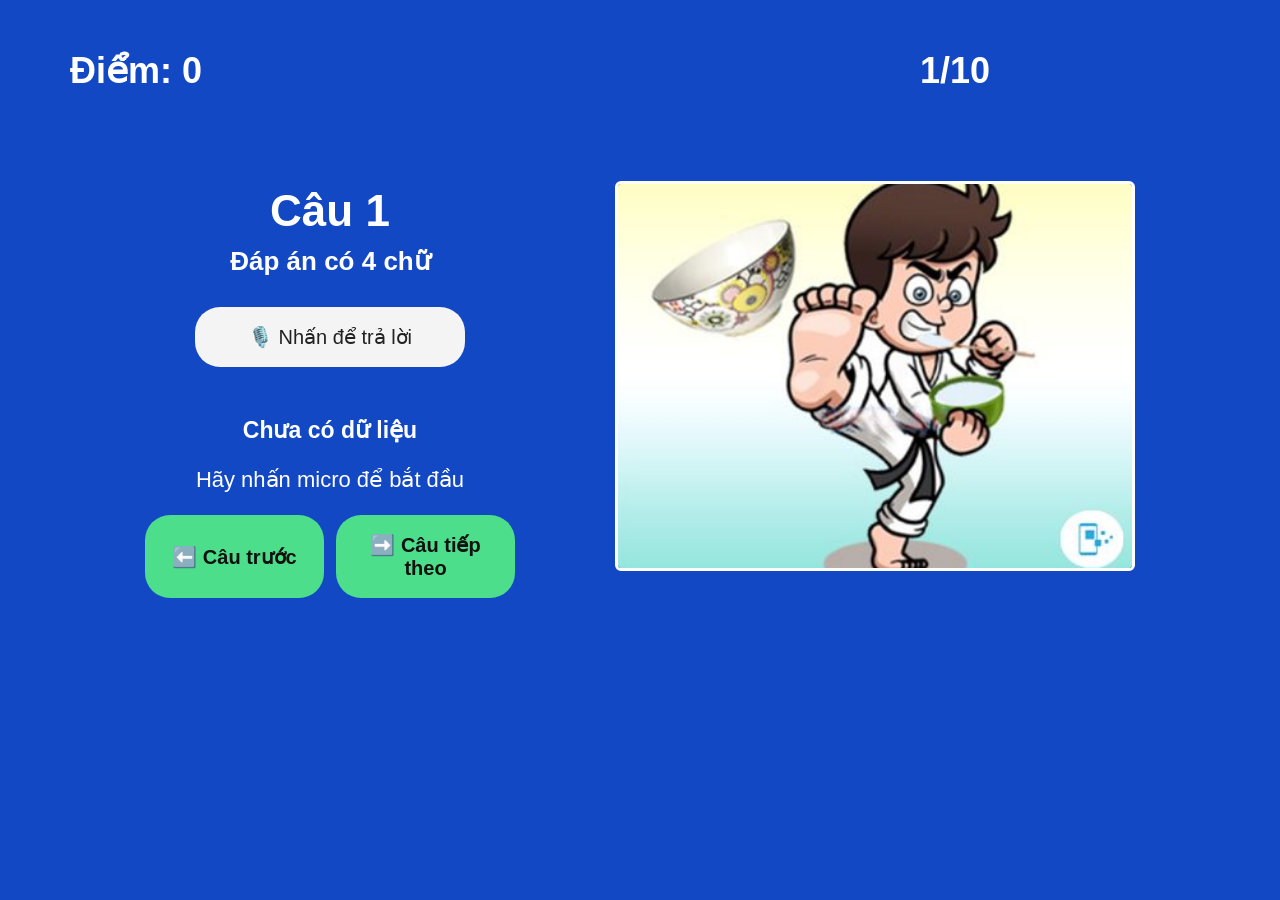
<file: game.html>
<!DOCTYPE html>
<html lang="vi">

<head>
    <meta charset="UTF-8">
    <title>Chơi game</title>
    <link rel="stylesheet" href="style.css">
</head>

<body class="game-page">

    <!-- PHẦN 1: THANH THÔNG TIN ĐIỂM VÀ SỐ CÂU -->
    <div class="top-bar">
        <div>Điểm: <span id="score">0</span></div>
        <div><span id="currentQuestion">1</span>/<span id="totalQuestion">2</span></div>
    </div>

    <!-- PHẦN 2: KHU VỰC CHƠI GAME -->
    <div class="game-content">

        <div class="left-panel">
            <h1 id="questionTitle">Câu 1</h1>

            <h2 id="hintText">Đáp án có 4 chữ</h2>

            <button id="micButton">
                🎙️ Nhấn để trả lời
            </button>

            <p id="speechText">Chưa có dữ liệu</p>

            <p id="messageText">Hãy nhấn micro để bắt đầu</p>

            <div class="nav-buttons">
                <button id="prevButton">
                    ⬅️ Câu trước
                </button>
                <button id="nextButton">
                    ➡️ Câu tiếp theo
                </button>
            </div>

            <button id="homeButton" onclick="window.location.href='batdau.html'">
                🏠 Trang chủ
            </button>
        </div>

        <div class="right-panel">
            <img id="questionImage" src="" alt="Ảnh câu đố">
        </div>

    </div>

    <audio id="ttsAudio"></audio>

    <!-- PHẦN 3: JAVASCRIPT ĐỌC DỮ LIỆU, HIỂN THỊ CÂU HỎI VÀ THU ÂM -->
    <script>
        const BACKEND_URL = "";

        let questions = [];
        let currentIndex = 0;
        let score = 0;

        let mediaRecorder = null;
        let audioChunks = [];
        let isRecording = false;
        const daChamDiem = new Set();

        const micButton = document.getElementById("micButton");
        const messageText = document.getElementById("messageText");
        const speechText = document.getElementById("speechText");

        fetch("metadata.json")
            .then(response => response.json())
            .then(data => {
                questions = data.questions;
                document.getElementById("totalQuestion").innerText = questions.length;
                loadQuestion();
            });

        function loadQuestion() {
            const question = questions[currentIndex];

            document.getElementById("currentQuestion").innerText = currentIndex + 1;
            document.getElementById("questionTitle").innerText = "Câu " + (currentIndex + 1);
            document.getElementById("questionImage").src = question.image;

            const wordCount = question.keyword.trim().split(" ").length;
            document.getElementById("hintText").innerText = "Đáp án có " + wordCount + " chữ";

            speechText.innerText = "Chưa có dữ liệu";
            messageText.innerText = "Hãy nhấn micro để bắt đầu";
        }

        function docTTS(text) {
            if (!window.speechSynthesis) return;
            window.speechSynthesis.cancel();
            const utterance = new SpeechSynthesisUtterance(text);
            utterance.lang = 'vi-VN';
            utterance.rate = 0.9;
            speechSynthesis.speak(utterance);
        }

        function ketThucGame() {
            const soCauDung = daChamDiem.size;
            const tongCau = questions.length;
            const ketQuaText = `Trò chơi kết thúc! Bạn đã trả lời đúng ${soCauDung} trên ${tongCau} câu.`;

            document.getElementById("questionTitle").innerText = "Hoàn thành!";
            document.getElementById("hintText").innerText = "";
            document.getElementById("questionImage").style.display = "none";
            micButton.disabled = true;
            document.getElementById("prevButton").disabled = true;
            document.getElementById("nextButton").disabled = true;
            document.getElementById("homeButton").style.display = "block";
            messageText.innerText = ketQuaText;

            setTimeout(() => docTTS(ketQuaText), 600);
        }

        async function batDauThuAm() {
            const stream = await navigator.mediaDevices.getUserMedia({ audio: true });
            audioChunks = [];
            mediaRecorder = new MediaRecorder(stream);

            mediaRecorder.ondataavailable = (e) => audioChunks.push(e.data);
            mediaRecorder.onstop = () => {
                stream.getTracks().forEach(track => track.stop());
                const audioBlob = new Blob(audioChunks, { type: "audio/webm" });
                guiAmThanhLenServer(audioBlob);
            };

            mediaRecorder.start();
            isRecording = true;
            micButton.innerText = "⏹️ Nhấn để dừng";
            messageText.innerText = "Đang thu âm...";
        }

        function dungThuAm() {
            if (mediaRecorder && isRecording) {
                mediaRecorder.stop();
                isRecording = false;
                micButton.innerText = "🎙️ Nhấn để trả lời";
                messageText.innerText = "Đang xử lý...";
            }
        }

        async function guiAmThanhLenServer(audioBlob) {
            const question = questions[currentIndex];
            const formData = new FormData();
            formData.append("audio_file", audioBlob, "ghi_am.webm");
            formData.append("id_cau_hoi", question.id);

            try {
                const res = await fetch(`${BACKEND_URL}/api/cham-diem`, {
                    method: "POST",
                    body: formData
                });
                const data = await res.json();

                if (data.error) {
                    messageText.innerText = data.error;
                    return;
                }

                speechText.innerText = `Bạn nói: "${data.asr_nghe_duoc}"`;

                if (data.file_phan_hoi_url) {
                    const ttsAudio = document.getElementById("ttsAudio");
                    ttsAudio.src = BACKEND_URL + data.file_phan_hoi_url + "?t=" + Date.now();
                    ttsAudio.play();
                }

                if (data.ket_qua === "DUNG") {
                    if (!daChamDiem.has(currentIndex)) {
                        daChamDiem.add(currentIndex);
                        score += question.points || 0;
                        document.getElementById("score").innerText = score;
                    }
                    messageText.innerText = "Chính xác!";
                } else {
                    messageText.innerText = "Chưa chính xác, hãy thử lại.";
                }
            } catch (err) {
                messageText.innerText = "Không kết nối được tới server.";
            }
        }

        micButton.addEventListener("click", function () {
            if (!isRecording) {
                batDauThuAm();
            } else {
                dungThuAm();
            }
        });

        document.getElementById("prevButton").addEventListener("click", function () {
            if (currentIndex > 0) {
                currentIndex--;
                loadQuestion();
            }
        });

        document.getElementById("nextButton").addEventListener("click", function () {
            currentIndex++;
            if (currentIndex < questions.length) {
                loadQuestion();
            } else {
                ketThucGame();
            }
        });
    </script>

</body>

</html>
</file>
<file: style.css>
:root {
  --blue-deep: #1248c4;
  --orange-top: #ffc06a;
  --orange-mid: #ff8a1e;
  --orange-deep: #f85d01;
  --orange-shadow: #b83d00;
  --white: #ffffff;

  --art-w: min(100vw, 179.1667vh);
  --art-h: min(100vh, 55.814vw);
}

* {
  box-sizing: border-box;
}

body {
  margin: 0;
  font-family: Arial, sans-serif;
}


/* =====================================================
   TRANG CHỦ (batdau.html) — class: title-screen
===================================================== */

html.title-screen,
body.title-screen {
  padding: 0;
  width: 100%;
  height: 100%;
  background: var(--blue-deep);
  overflow: hidden;
  font-family: 'Arial', system-ui, sans-serif;
}

.stage {
  width: 100vw;
  height: 100vh;
  height: 100dvh;
  display: flex;
  align-items: center;
  justify-content: center;
}

.art {
  position: relative;
  width: var(--art-w);
  height: var(--art-h);
}

.art__bg {
  display: block;
  width: 100%;
  height: 100%;
  user-select: none;
  pointer-events: none;
}

.start-btn {
  position: absolute;
  top: 73%;
  left: 50%;
  transform: translate(-50%, -50%);
  font-family: 'Arial', system-ui, sans-serif;
  border: calc(var(--art-w) * 0.0045) solid var(--white);
  border-radius: 999px;
  padding: calc(var(--art-h) * 0.017) calc(var(--art-w) * 0.052);
  cursor: pointer;

  background: linear-gradient(180deg, var(--orange-top) 0%, var(--orange-mid) 48%, var(--orange-deep) 100%);
  box-shadow:
    0 calc(var(--art-w) * 0.0065) 0 var(--orange-shadow),
    0 calc(var(--art-w) * 0.009) calc(var(--art-w) * 0.014) rgba(0, 0, 0, 0.35),
    inset 0 calc(var(--art-w) * 0.0018) 0 rgba(255, 255, 255, 0.55);

  font-weight: 800;
  font-size: clamp(1.15rem, calc(var(--art-w) * 0.036), 3.1rem);
  letter-spacing: 0.04em;
  color: var(--white);
  text-shadow:
    0 calc(var(--art-w) * 0.0016) 0 rgba(120, 40, 0, 0.9),
    0 calc(var(--art-w) * 0.003) calc(var(--art-w) * 0.005) rgba(0, 0, 0, 0.3);

  transition: transform 0.12s ease, box-shadow 0.12s ease;
  animation: pulse-glow 2.4s ease-in-out infinite;
}

.start-btn__label {
  display: inline-block;
}

.start-btn:hover {
  transform: translate(-50%, -50%) scale(1.06);
}

.start-btn:active {
  transform: translate(-50%, calc(-50% + var(--art-w) * 0.0055)) scale(0.98);
  box-shadow:
    0 calc(var(--art-w) * 0.0015) 0 var(--orange-shadow),
    0 calc(var(--art-w) * 0.003) calc(var(--art-w) * 0.006) rgba(0, 0, 0, 0.3),
    inset 0 calc(var(--art-w) * 0.0018) 0 rgba(255, 255, 255, 0.55);
  animation-play-state: paused;
}

.start-btn:focus-visible {
  outline: calc(var(--art-w) * 0.003) dashed var(--white);
  outline-offset: calc(var(--art-w) * 0.005);
}

@keyframes pulse-glow {

  0%,
  100% {
    box-shadow:
      0 calc(var(--art-w) * 0.0065) 0 var(--orange-shadow),
      0 calc(var(--art-w) * 0.009) calc(var(--art-w) * 0.014) rgba(255, 150, 40, 0.35),
      inset 0 calc(var(--art-w) * 0.0018) 0 rgba(255, 255, 255, 0.55);
  }

  50% {
    box-shadow:
      0 calc(var(--art-w) * 0.0065) 0 var(--orange-shadow),
      0 calc(var(--art-w) * 0.009) calc(var(--art-w) * 0.026) rgba(255, 150, 40, 0.65),
      inset 0 calc(var(--art-w) * 0.0018) 0 rgba(255, 255, 255, 0.55);
  }
}

@media (prefers-reduced-motion: reduce) {
  .start-btn {
    animation: none;
  }
}


/* =====================================================
   TRANG CHƠI GAME (game.html) — class: game-page
===================================================== */

.game-page {
  min-height: 100vh;
  background: #1248c4;
  color: white;
}

.top-bar {
  padding: 50px 70px 0;
  display: flex;
  justify-content: space-between;
  font-size: 36px;
  font-weight: bold;
}

.top-bar div:last-child {
  margin-right: 220px;
}

.game-content {
  margin-top: 65px;
  display: flex;
  justify-content: center;
  align-items: center;
  gap: 100px;
}

.left-panel {
  width: 370px;
  text-align: center;
}

.left-panel h1 {
  font-size: 44px;
  margin-bottom: 10px;
}

.left-panel h2 {
  font-size: 26px;
  margin-top: 0;
  margin-bottom: 30px;
}

#micButton {
  width: 270px;
  padding: 18px 20px;
  border: none;
  border-radius: 25px;
  background: #f4f4f4;
  color: #222;
  font-size: 20px;
  cursor: pointer;
}

#micButton:hover {
  background: #fff8b7;
}

.nav-buttons {
  margin-top: 16px;
  display: flex;
  gap: 12px;
  justify-content: center;
}

#prevButton,
#nextButton {
  width: 270px;
  padding: 18px 20px;
  border: none;
  border-radius: 25px;
  background: #4cde8a;
  color: #111;
  font-size: 20px;
  font-weight: bold;
  cursor: pointer;
}

#prevButton:hover,
#nextButton:hover {
  background: #2ec96e;
}

#speechText {
  margin-top: 50px;
  font-size: 23px;
  font-weight: bold;
}

#messageText {
  font-size: 22px;
}

.right-panel img {
  width: 520px;
  height: 390px;
  object-fit: cover;
  border: 3px solid white;
  border-radius: 6px;
}

#homeButton {
  display: none;
  margin-top: 16px;
  width: 270px;
  padding: 18px 20px;
  border: none;
  border-radius: 25px;
  background: #ffc06a;
  color: #222;
  font-size: 20px;
  font-weight: bold;
  cursor: pointer;
}

#homeButton:hover {
  background: #ffb040;
}


/* =====================================================
   TRANG ADMIN (admin.html) — class: admin-page
===================================================== */

#loginScreen {
  display: flex;
  flex-direction: column;
  align-items: center;
  justify-content: center;
  min-height: 100vh;
  background: #1248c4;
  gap: 12px;
}

#loginScreen h1 {
  color: white;
  font-size: 26px;
  margin-bottom: 8px;
}

#loginScreen input {
  width: 280px;
  padding: 12px 16px;
  font-size: 16px;
  border: none;
  border-radius: 8px;
  outline: none;
}

#loginScreen button {
  width: 280px;
  padding: 12px;
  font-size: 16px;
  font-weight: bold;
  background: #ff8a1e;
  color: white;
  border: none;
  border-radius: 8px;
  cursor: pointer;
}

#loginScreen button:hover {
  background: #e07010;
}

#loginError {
  color: #ffcccc;
  font-size: 14px;
  min-height: 20px;
}

#adminScreen {
  display: none;
}

.admin-header {
  background: #1248c4;
  color: white;
  padding: 14px 32px;
  display: flex;
  justify-content: space-between;
  align-items: center;
}

.admin-header h1 {
  font-size: 20px;
}

.admin-header-actions {
  display: flex;
  gap: 10px;
  align-items: center;
}

.admin-header a {
  color: rgba(255, 255, 255, 0.85);
  text-decoration: none;
  font-size: 14px;
  padding: 6px 14px;
  border: 1px solid rgba(255, 255, 255, 0.4);
  border-radius: 6px;
}

.admin-header a:hover {
  background: rgba(255, 255, 255, 0.1);
}

.admin-header button {
  padding: 6px 16px;
  background: rgba(255, 255, 255, 0.15);
  color: white;
  border: 1px solid rgba(255, 255, 255, 0.4);
  border-radius: 6px;
  cursor: pointer;
  font-size: 14px;
}

.admin-header button:hover {
  background: rgba(255, 255, 255, 0.25);
}

.admin-main {
  max-width: 1100px;
  margin: 0 auto;
  padding: 32px 24px;
}

.card {
  background: white;
  border-radius: 12px;
  padding: 28px;
  margin-bottom: 28px;
  box-shadow: 0 2px 8px rgba(0, 0, 0, 0.08);
}

.card h2 {
  color: #1248c4;
  font-size: 18px;
  margin-bottom: 20px;
}

.form-grid {
  display: grid;
  grid-template-columns: 200px 1fr;
  gap: 24px;
  align-items: start;
}

.image-upload {
  display: flex;
  flex-direction: column;
  align-items: center;
  gap: 10px;
}

.upload-box {
  width: 180px;
  height: 135px;
  border: 2px dashed #bbb;
  border-radius: 8px;
  display: flex;
  flex-direction: column;
  align-items: center;
  justify-content: center;
  cursor: pointer;
  color: #888;
  font-size: 13px;
  text-align: center;
  gap: 6px;
  transition: border-color 0.2s;
}

.upload-box:hover {
  border-color: #1248c4;
  color: #1248c4;
}

.upload-box svg {
  width: 32px;
  height: 32px;
  opacity: 0.5;
}

#anhPreview {
  width: 180px;
  height: 135px;
  object-fit: cover;
  border-radius: 8px;
  border: 2px solid #ddd;
  display: none;
}

#anhInput {
  display: none;
}

.choose-file-btn {
  padding: 6px 14px;
  font-size: 13px;
  border: 1px solid #ccc;
  border-radius: 6px;
  background: white;
  cursor: pointer;
}

.choose-file-btn:hover {
  background: #f5f5f5;
}

.form-fields {
  display: flex;
  flex-direction: column;
  gap: 14px;
}

.form-fields label {
  display: block;
  font-weight: bold;
  font-size: 13px;
  color: #444;
  margin-bottom: 4px;
}

.form-fields input[type="text"],
.form-fields input[type="number"] {
  width: 100%;
  padding: 10px 12px;
  border: 1px solid #ddd;
  border-radius: 6px;
  font-size: 15px;
  outline: none;
  transition: border-color 0.2s;
}

.form-fields input:focus {
  border-color: #1248c4;
}

.dap-an-group {
  display: flex;
  flex-direction: column;
  gap: 6px;
}

.submit-btn {
  padding: 12px;
  background: #1248c4;
  color: white;
  border: none;
  border-radius: 8px;
  font-size: 15px;
  font-weight: bold;
  cursor: pointer;
  width: 100%;
  margin-top: 4px;
}

.submit-btn:hover {
  background: #0d39a0;
}

#formMessage {
  font-size: 14px;
  margin-top: 8px;
  min-height: 20px;
}

.success {
  color: #1a8a2e;
}

.error {
  color: #c0392b;
}

table {
  width: 100%;
  border-collapse: collapse;
}

th {
  background: #f5f7ff;
  color: #1248c4;
  text-align: left;
  padding: 12px 14px;
  font-size: 13px;
  border-bottom: 2px solid #e0e5f5;
  white-space: nowrap;
}

td {
  padding: 12px 14px;
  border-bottom: 1px solid #eee;
  vertical-align: middle;
  font-size: 14px;
}

tr:last-child td {
  border-bottom: none;
}

tr:hover td {
  background: #f9faff;
}

.thumb {
  width: 88px;
  height: 66px;
  object-fit: cover;
  border-radius: 4px;
  border: 1px solid #ddd;
}

.keyword-cell {
  font-weight: bold;
  color: #111;
}

.answers-cell {
  color: #555;
  font-size: 13px;
  line-height: 1.6;
}

.badge {
  display: inline-block;
  background: #eef0ff;
  color: #1248c4;
  border-radius: 4px;
  padding: 2px 8px;
  font-size: 12px;
  font-weight: bold;
}

.delete-btn {
  padding: 6px 14px;
  background: #e74c3c;
  color: white;
  border: none;
  border-radius: 6px;
  cursor: pointer;
  font-size: 13px;
  font-weight: bold;
}

.delete-btn:hover {
  background: #c0392b;
}

.empty-state {
  text-align: center;
  padding: 40px;
  color: #888;
  font-size: 15px;
}
</file>
